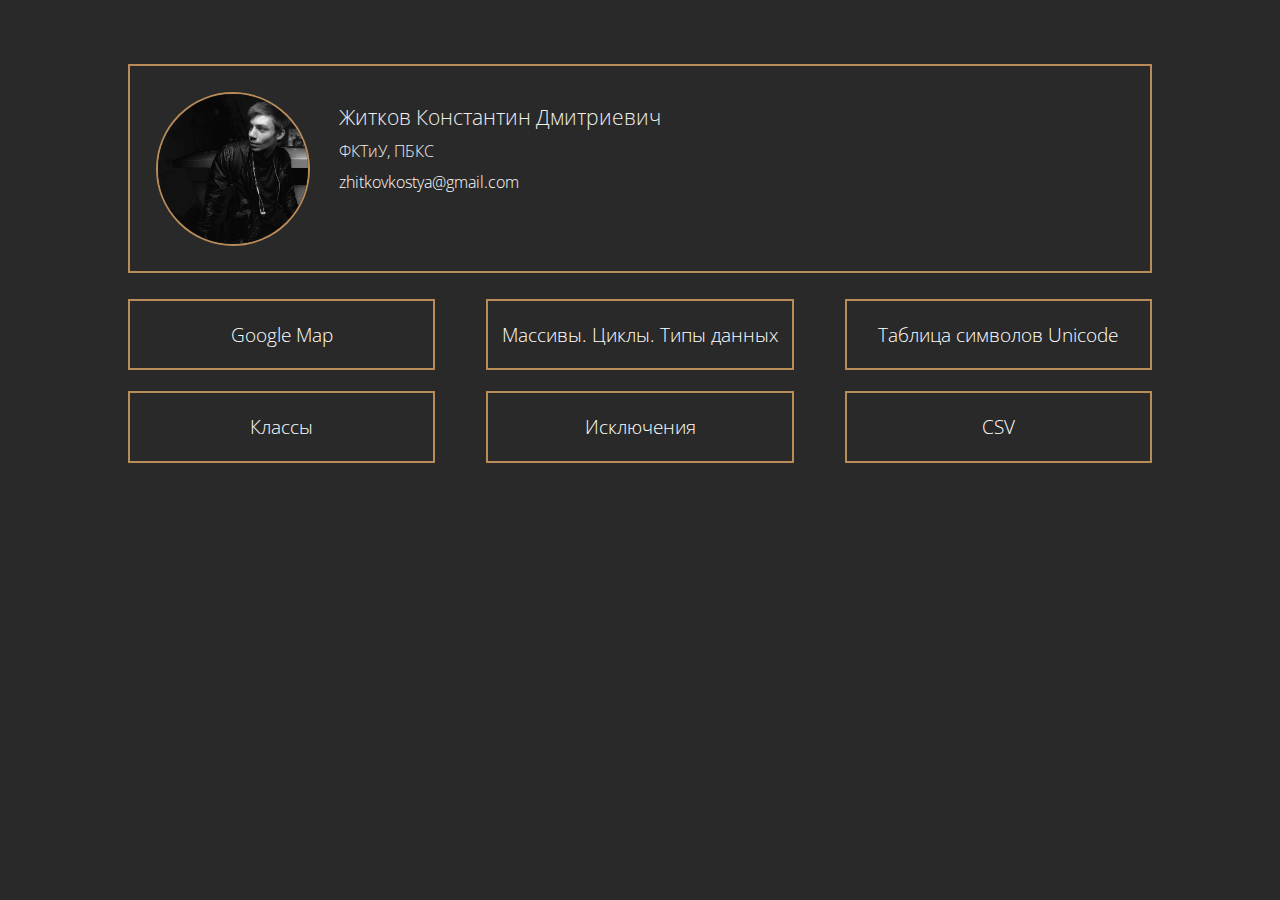
<file: CourseWork/war/index.html>
<html>
<head>
<meta name="viewport" content="initial-scale=1.0, user-scalable=no" />
<title>������ �.�. �������� �������</title>
<meta http-equiv="content-type"
	content="text/html; charset=windows-1251">
<link href="css/reset.css" rel="stylesheet" type="text/css">
<link href="css/style.css" rel="stylesheet" type="text/css">
<link
	href='http://fonts.googleapis.com/css?family=Open+Sans:400,300,600,700&subset=latin,cyrillic-ext'
	rel='stylesheet' type='text/css'>
<script src="js/jquery-2.1.0.min.js"></script>
</head>
<body>
	<header>
		<div id="userpick">
			<a href="index.html"><img src="img/userpick.jpg"></a>
		</div>
		<div id="userinfo">
			<h2>������ ���������� ����������</h2>
			<p>�����, ����</p>
			<p>
				<a href="mailto:zhitkovkostya@gmail.com">zhitkovkostya@gmail.com</a>
			</p>

		</div>
	</header>
	<ul class="flex-container">
		<li class="webapp menu" style="background-image: url()">
			<a href="map.html">Google Map</a>
		</li>
		<li class="webapp menu" style="background-image: url();padding: 0% 0% 0% 0%;">
			<a href="arrays.html">�������. �����. ���� ������</a>
		</li>
		<li class="webapp menu" style="background-image: url();padding: 0% 0% 0% 0%;">
			<a href="unicode.html">������� �������� Unicode</a>
		</li>
		<li class="webapp menu" style="background-image: url();padding: 0% 0% 0% 0%;">
			<a href="booking.html">������</a>
		</li>
		<li class="webapp menu" style="background-image: url();padding: 0% 0% 0% 0%;">
			<a href="exceptions.html">����������</a>
		</li>
		<li class="webapp menu" style="background-image: url();padding: 0% 0% 0% 0%;">
			<a href="csvreader.html">CSV</a>
		</li>
	</ul>
</body>
</html>
</file>
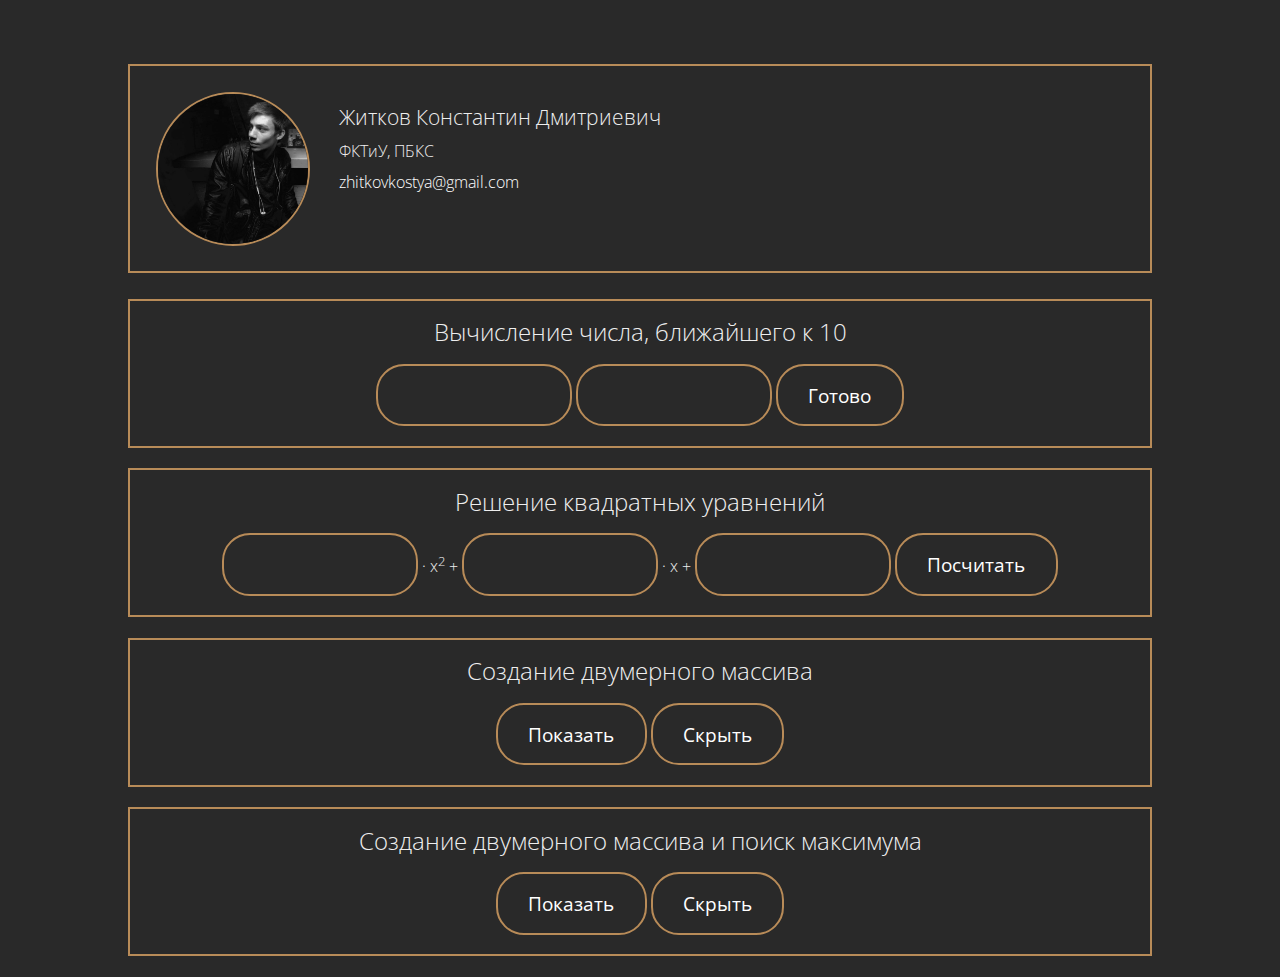
<file: CourseWork/war/arrays.html>
<html>
<head>
<meta name="viewport" content="initial-scale=1.0, user-scalable=no" />
<title>�������. �����. ���� ������</title>
<meta http-equiv="Content-Type" content="text/html;charset=windows-1251">
<link href="css/reset.css" rel="stylesheet" type="text/css">
<link href="css/style.css" rel="stylesheet" type="text/css">
<link
	href='http://fonts.googleapis.com/css?family=Open+Sans:400,300,600,700&subset=latin,cyrillic-ext'
	rel='stylesheet' type='text/css'>
<script src="js/jquery-2.1.0.min.js"></script>
<script>
	$(function() {
		$('#show1').click(
				function() {
					var var1 = $('#var1').val();
					var var2 = $('#var2').val();

					$('#result1').load(
							"/ClosestNumber?var1=" + var1 + "&var2=" + var2);
				});
		$('#show2').click(
				function() {
					var var1 = $('#var3').val();
					var var2 = $('#var4').val();
					var var3 = $('#var5').val();

					$('#result2').load(
							"/QuadraticEquation?var1=" + var1 + "&var2=" + var2
									+ "&var3=" + var3);
				});
		$('#show3').click(function() {
			$('#result3').load("/RandomArray?flag=1	");
		});
		$('#hide3').click(function() {
			$('#result3').load("/RandomArray?flag=0	");
		});
		$('#show4').click(function() {
			$('#result4').load("/RandomArrayMax?flag=1	");
		});
		$('#hide4').click(function() {
			$('#result4').load("/RandomArrayMax?flag=0	");
		});
	});
</script>
</head>
<body>
	<header>
		<div id="userpick">
			<a href="index.html"><img src="img/userpick.jpg"></a>
		</div>
		<div id="userinfo">
			<h2>������ ���������� ����������</h2>
			<p>�����, ����</p>
			<p>
				<a href="mailto:zhitkovkostya@gmail.com">zhitkovkostya@gmail.com</a>
			</p>

		</div>
	</header>
	<div class="flex-container">
		<div class="webapp" style="width: 100%;">
			<h1>���������� �����, ���������� � 10</h1>
			<form>
				<input id="var1" type="text" /> <input id="var2" type="text" />
			</form>
			<button id="show1">������</button>
			<span id="result1"></span>
		</div>
		<div class="webapp" style="width: 100%;">
			<h1>������� ���������� ���������</h1>
			<form>
				<input id="var3" type="text" /> � x<sup>2</sup> + <input id="var4"
					type="text" /> � x + <input id="var5" type="text" />
			</form>
			<button id="show2">���������</button>
			<span id="result2" style="text-align: left;"></span>
		</div>
		<div class="webapp" style="width: 100%;">
			<h1>�������� ���������� �������</h1>
			<button id="show3">��������</button>
			<button id="hide3">������</button>
			<span id="result3"></span>
		</div>
		<div class="webapp" style="width: 100%;">
			<h1>�������� ���������� ������� � ����� ���������</h1>
			<button id="show4">��������</button>
			<button id="hide4">������</button>
			<span id="result4"></span>
		</div>
	</div>
</body>
</html>
</file>
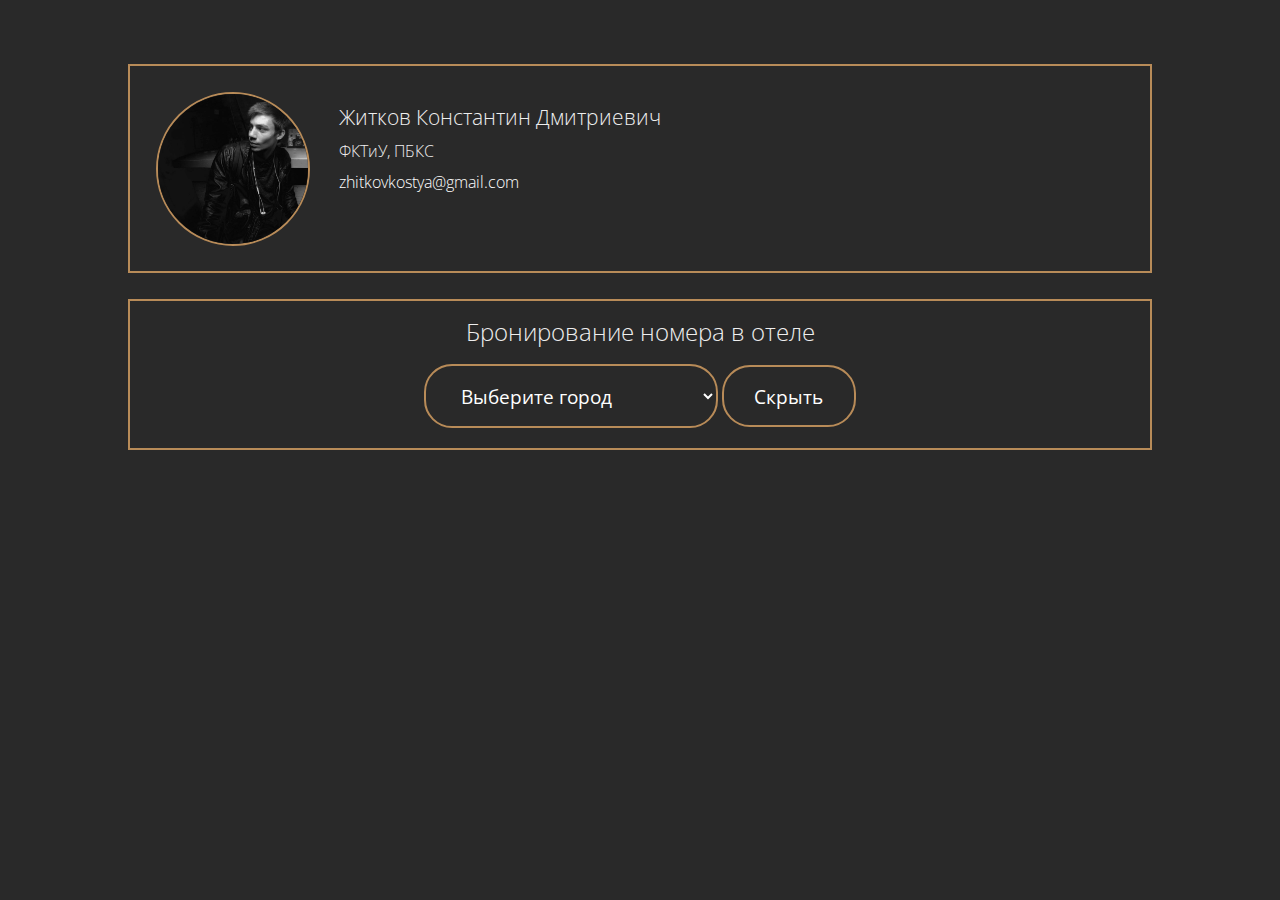
<file: CourseWork/war/booking.html>
<html>
<head>
<title>Классы. Бронирование номера в отеле.</title>
<meta name="viewport" content="initial-scale=1.0, user-scalable=no">
<meta http-equiv="Content-Type" content="text/html;charset=utf-8">
<link href="css/reset.css" rel="stylesheet" type="text/css">
<link href="css/style.css" rel="stylesheet" type="text/css">
<link
	href='http://fonts.googleapis.com/css?family=Open+Sans:400,300,600,700&subset=latin,cyrillic-ext'
	rel='stylesheet' type='text/css'>
<script src="js/jquery-2.1.0.min.js"></script>
<script type="text/javascript">
	function city(id) {
		id = parseInt(id);
		$('#result1').load("/Booking?flag=1&city=" + id);
	}
</script>
<script>
	$(function() {
		$('#hide1').click(function() {
			$('#result1').load("/Booking?flag=0");
		});
	});
</script>
</head>
<body>
	<header>
		<div id="userpick">
			<a href="index.html"><img src="img/userpick.jpg"></a>
		</div>
		<div id="userinfo">
			<h2>Житков Константин Дмитриевич</h2>
			<p>ФКТиУ, ПБКС</p>
			<p>
				<a href="mailto:zhitkovkostya@gmail.com">zhitkovkostya@gmail.com</a>
			</p>

		</div>
	</header>
	<div class="flex-container">
		<div class="webapp" style="width: 100%;">
			<h1>Бронирование номера в отеле</h1>
			<select onchange="city(this.value)">
				<option selected="selected" disabled="disabled">Выберите
					город</option>
				<option value="0">Санкт-Петербург</option>
				<option value="1">Москва</option>
			</select>
			<button id="hide1">Скрыть</button>
			<span id="result1"></span>
		</div>
	</div>
</body>
</html>
</file>
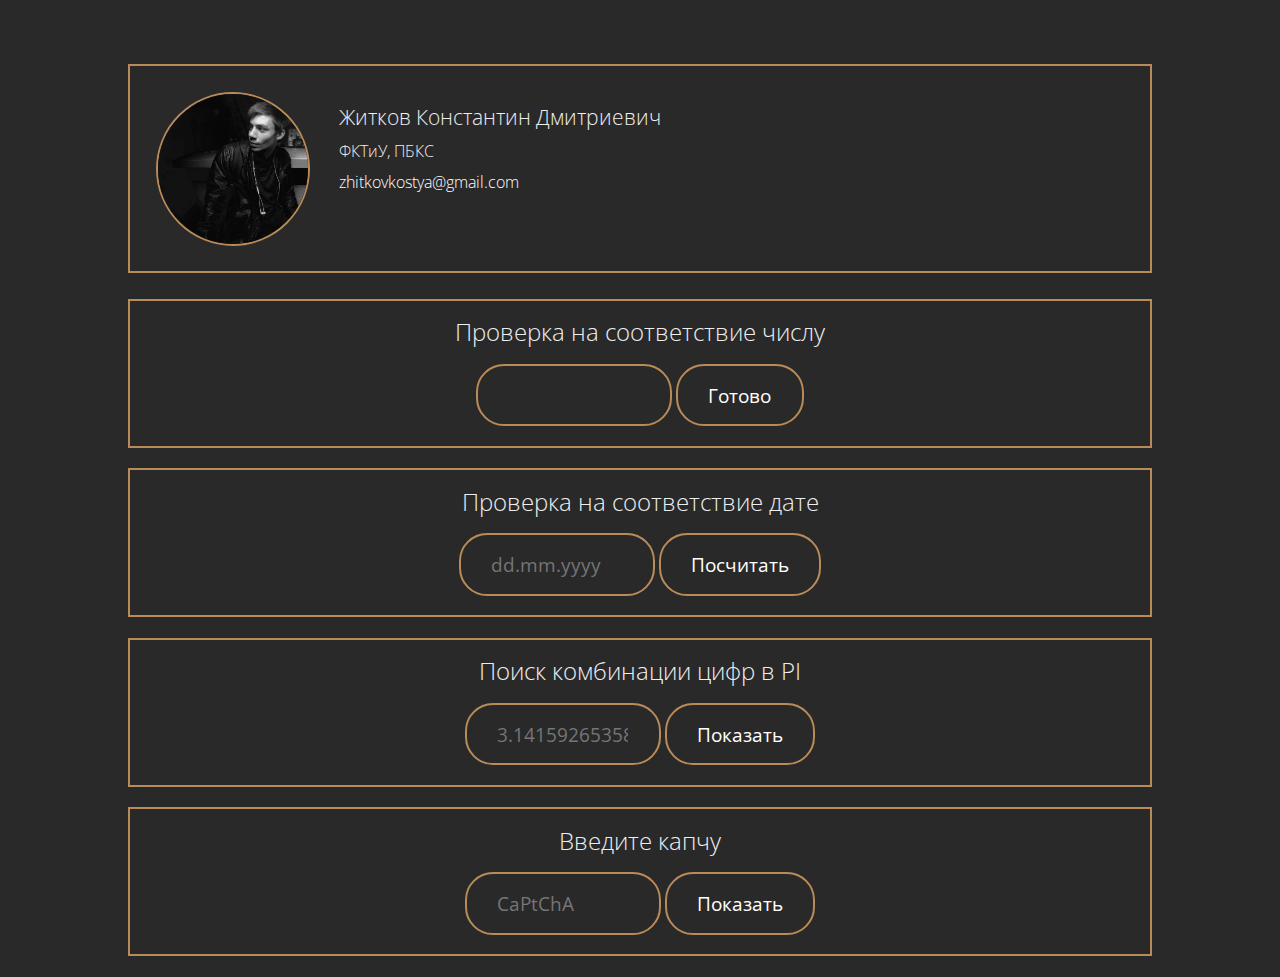
<file: CourseWork/war/exceptions.html>
<html>
<head>
<meta name="viewport" content="initial-scale=1.0, user-scalable=no" />
<title>��������� ����������</title>
<meta http-equiv="Content-Type" content="text/html;charset=windows-1251">
<link href="css/reset.css" rel="stylesheet" type="text/css">
<link href="css/style.css" rel="stylesheet" type="text/css">
<link
	href='http://fonts.googleapis.com/css?family=Open+Sans:400,300,600,700&subset=latin,cyrillic-ext'
	rel='stylesheet' type='text/css'>
<script src="js/jquery-2.1.0.min.js"></script>
<script>
	$(function() {
		$('#show1').click(function() {
			var var1 = $('#var1').val();
			$('#result1').load("/Exceptions?var1=" + var1 + "&task=" + 1);
		});
		$('#show2').click(function() {
			var var1 = $('#var2').val();
			$('#result2').load("/Exceptions?var1=" + var1 + "&task=" + 2);
		});
		$('#show3').click(function() {
			var var1 = $('#var3').val();
			$('#result3').load("/Exceptions?var1=" + var1 + "&task=" + 3);
		});
		$('#show4').click(function() {
			var var1 = $('#var4').val();
			$('#result4').load("/Exceptions?var1=" + var1 + "&task=" + 4);
		});
	});
</script>
</head>
<body>
	<header>
		<div id="userpick">
			<a href="index.html"><img src="img/userpick.jpg"></a>
		</div>
		<div id="userinfo">
			<h2>������ ���������� ����������</h2>
			<p>�����, ����</p>
			<p>
				<a href="mailto:zhitkovkostya@gmail.com">zhitkovkostya@gmail.com</a>
			</p>
		</div>
	</header>
	<div class="flex-container">
		<div class="webapp" style="width: 100%;">
			<h1>�������� �� ������������ �����</h1>
			<form>
				<input id="var1" type="text" />
			</form>
			<button id="show1">������</button>
			<span id="result1"></span>
		</div>
		<div class="webapp" style="width: 100%;">
			<h1>�������� �� ������������ ����</h1>
			<form>
				<input id="var2" type="text" placeholder="dd.mm.yyyy" />
			</form>
			<button id="show2">���������</button>
			<span id="result2"></span>
		</div>
		<div class="webapp" style="width: 100%;">
			<h1>����� ���������� ���� � PI</h1>
			<form>
				<input id="var3" type="text" placeholder="3.141592653589793" />
			</form>
			<button id="show3">��������</button>
			<span id="result3"></span>
		</div>
		<div class="webapp" style="width: 100%;">
			<h1>������� �����</h1>
			<form>
				<input id="var4" type="text" placeholder="CaPtChA" />
			</form>
			<button id="show4">��������</button>
			<span id="result4"></span>
		</div>
	</div>
</body>
</html>
</file>
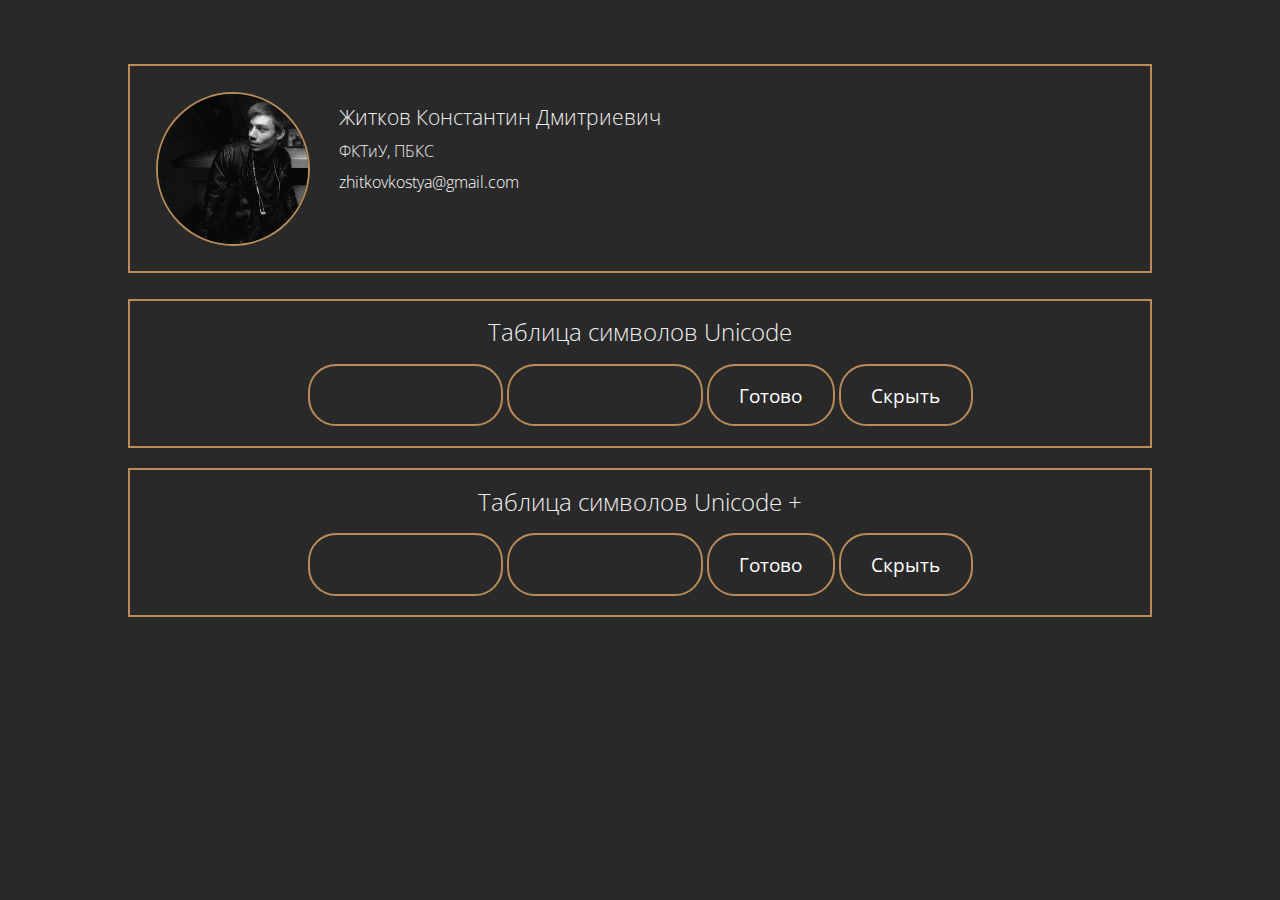
<file: CourseWork/war/unicode.html>
<html>
<head>
<meta name="viewport" content="initial-scale=1.0, user-scalable=no">
<title>Таблица символов Unicode</title>
<meta http-equiv="Content-Type" content="text/html;charset=utf-8">
<link href="css/reset.css" rel="stylesheet" type="text/css">
<link href="css/style.css" rel="stylesheet" type="text/css">
<link
	href='http://fonts.googleapis.com/css?family=Open+Sans:400,300,600,700&subset=latin,cyrillic-ext'
	rel='stylesheet' type='text/css'>
<script src="js/jquery-2.1.0.min.js"></script>
<script>
	$(function() {
		$('#show1').click(
				function() {
					var var1 = $('#var1').val();
					var var2 = $('#var2').val();

					$('#result1').load(
							"/UnicodeSymbols?var1=" + var1 + "&var2=" + var2
									+ "&flag=" + 1);
				});
		$('#hide1').click(function() {
			$('#result1').load("/UnicodeSymbols?flag=0");
		});
		$('#show2').click(
				function() {
					var var3 = $('#var3').val();
					var var4 = $('#var4').val();

					$('#result2').load(
							"/UnicodeSymbolsPlus?var3=" + var3 + "&var4=" + var4
									+ "&flag=" + 1);
				});
		$('#hide2').click(function() {
			$('#result2').load("/UnicodeSymbolsPlus?flag=0");
		});
	});
</script>
</head>
<body>
	<header>
		<div id="userpick">
			<a href="index.html"><img src="img/userpick.jpg"></a>
		</div>
		<div id="userinfo">
			<h2>Житков Константин Дмитриевич</h2>
			<p>ФКТиУ, ПБКС</p>
			<p>
				<a href="mailto:zhitkovkostya@gmail.com">zhitkovkostya@gmail.com</a>
			</p>

		</div>
	</header>
	<div class="flex-container">
		<div class="webapp" style="width: 100%;">
			<h1>Таблица символов Unicode</h1>
			<form>
				<input id="var1" type="text" /> <input id="var2" type="text" />
			</form>
			<button id="show1">Готово</button>
			<button id="hide1">Скрыть</button>
			<span id="result1"></span>
		</div>
		<div class="webapp" style="width: 100%;">
			<h1>Таблица символов Unicode +</h1>
			<form>
				<input id="var3" type="text" /> <input id="var4" type="text" />
			</form>
			<button id="show2">Готово</button>
			<button id="hide2">Скрыть</button>
			<span id="result2"></span>
		</div>
	</div>
</body>
</html>
</file>
<file: CourseWork/war/css/style.css>
@CHARSET "UTF-8";

/*																				GENERAL
*/

:focus {
	outline: 0;
}

body {
	background-color: #292929;
	color: #eeeeee;
	font-family: 'Open Sans', sans-serif;
	font-weight: 300;
	font-size: 1em;
}

span {
	display: block;
	margin: 2% 0% 2% 0%;
	line-height: 1.2rem;
}

/*																				BLOCKS
*/

header {
	display: -webkit-box;
	display: -moz-box;
	display: -ms-flexbox;
	display: -webkit-flex;
	display: flex;
	-webkit-flex-flow: row wrap;
	-moz-flex-flow : row wrap;
	-ms-flex-flow :	row wrap;
	flex-flow : row wrap;
	justify-content: center;
	margin: 5% 10% 2% 10%;
	padding: 2%;
	border: 2px solid #b88b58;
	background-color: #292929;
	transition: 0.3s;
}

header:hover #userpick img, header:hover #userpick {
	border-radius: 30px;
}

.flex-container {
	margin: 0% 10% 0 10%;
	list-style: none;
	display: -webkit-box;
	display: -moz-box;
	display: -ms-flexbox;
	display: -webkit-flex;
	display: flex;
	-webkit-flex-flow: row wrap;
  	-moz-flex-flow: row wrap;
  	-ms-flex-flow: row wrap;
 	flex-flow: row wrap;
	justify-content: space-between;
	-webkit-justify-content: space-between;
	align-items: center;
	-webkit-align-items: center;
}

.webapp {
	width: 30%;
	margin: 0% 0 2% 0%;
	padding: 0% 2% 0% 2%;
	border: 2px solid #b88b58;
	background-color: #292929;
	transition: 0.5s;
	-webkit-box-sizing: border-box;
	-moz-box-sizing: border-box;
	box-sizing: border-box;
	text-align: center;
}

/*																				TEXT
*/

p {
	padding: 2% 0% 0% 0%;
}

h1 {
	padding: 2% 0% 0% 0%;
	font-size: 1.5rem;
}

h2 {
	padding: 2% 0% 0% 0%;
	font-size: 1.3rem;
}

a {
	color: #ffffff;
	text-decoration: none;
}

/*																				FORMS
*/	

form {
	display: inline;
}

input {
	margin: 2% 0% 0% 0%;
	width: 20%;
	background-color: transparent;
	border-radius: 28px;
	border: 2px solid #b88b58;
	color: #ffffff;
	font-family: 'Open Sans', sans-serif;
	font-size: 1.2rem;
	padding: 1.6% 3.1%;
	text-decoration: none;
}

select {
	margin: 2% 0% 0% 0%;
	width: 30%;
	background-color: transparent;
	border-radius: 28px;
	border: 2px solid #b88b58;
	color: #ffffff;
	font-family: 'Open Sans', sans-serif;
	font-size: 1.2rem;
	padding: 1.6% 3.1%;
	text-decoration: none;
}

option {
	color: #292929;
}

button {
	margin: 2% 0% 0% 0%;
	background-color: transparent;
	border-radius: 28px;
	border: 2px solid #b88b58;
	display: inline-block;
	cursor: pointer;
	color: #ffffff;
	font-family: 'Open Sans', sans-serif;
	font-size: 1.2rem;
	padding: 1.6% 3.1%;
	text-decoration: none;
}

button:active {
	position: relative;
	top: 1px;
}

button:focus {
	outline: 0;
}

/*																				TABLES
*/

table {
	width: 100%;
	margin: 2% 0% 0% 0%;
	display: block;
	font-size: 1.1rem;
}

td:hover {
	background-color: #3f3f3f;
}

table.type2 td, table.type2 th {
	text-align: left;
}

table.type2 th {
	background-color: #3f3f3f;
}

table.type2 tr:hover {
	background-color: #3f3f3f;
}

td, th {
	text-align: center;
	padding: 1%;
}

/*																				OPTIONAL
*/

#userpick {
	border: 2px solid #b88b58;
}

#userpick, #userpick img {
	width: 150px;
	height: 150px;
	border-radius: 100px;
	transition: 0.5s;
}

#userinfo {
	padding: 0% 3% 0% 3%;
	flex-grow: 5;
}

#map-canvas {
	height: 500px;
}

.webapp.menu {
	padding: 0% 0% 0% 0%;
}

.webapp.menu a {
	display: block;
	margin: 0%;
	padding: 8% 0% 8% 0%;
	font-size: 120%;
}

.symInfo {
	display: inline-block;
	position: relative;
	text-indent: 0px;
	cursor: help;
}

.symInfo>span {
	position: absolute;
	bottom: 100%;
	left: -20em;
	right: -20em;
	width: -moz-max-content;
	width: -webkit-max-content;
	width: max-content;
	max-width: 20em;
	max-height: 80vh;
	overflow: auto;
	visibility: hidden;
	margin: 0 auto .4em;
	padding: .3em;
	border: 2px solid #b88b58;
	font-size: 90%;
	background: #3f3f3f;
	line-height: normal;
	cursor: auto;
	text-align: left;
}

.symInfo:after {
	content: "";
	position: absolute;
	top: -.4em;
	left: 50%;
	visibility: hidden;
	margin: 0 0 0 -.4em;
	border: .4em solid;
	border-color: #b88b58 transparent transparent transparent;
	cursor: auto;
}

.symInfo:before {
	content: "";
	position: absolute;
	top: -.4em;
	left: 0;
	right: 0;
	height: .4em;
	visibility: hidden;
}

.symInfo:hover>span, .symInfo:hover:before, .symInfo:hover:after,
	.symInfo:focus>span, .symInfo:focus:before, .symInfo:focus:after {
	visibility: visible;
	transition: 0s .4s;
}
</file>
